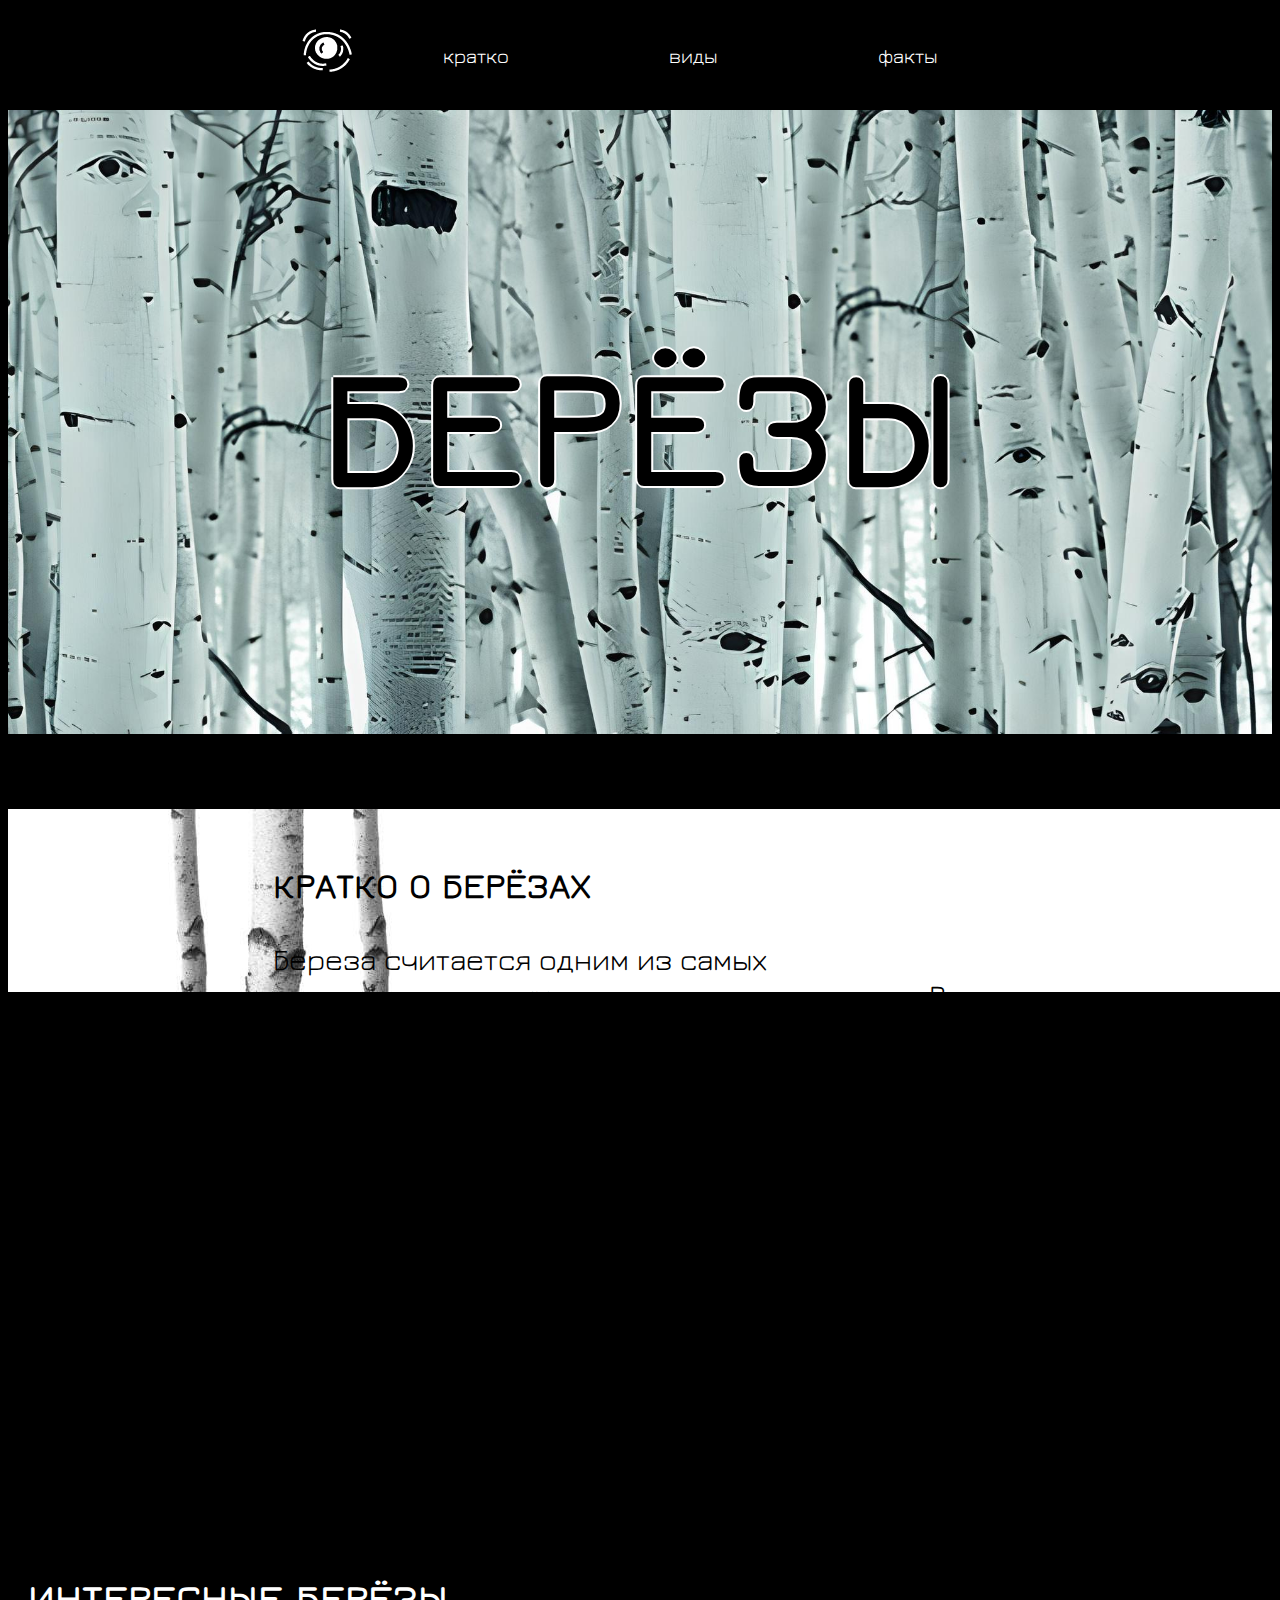
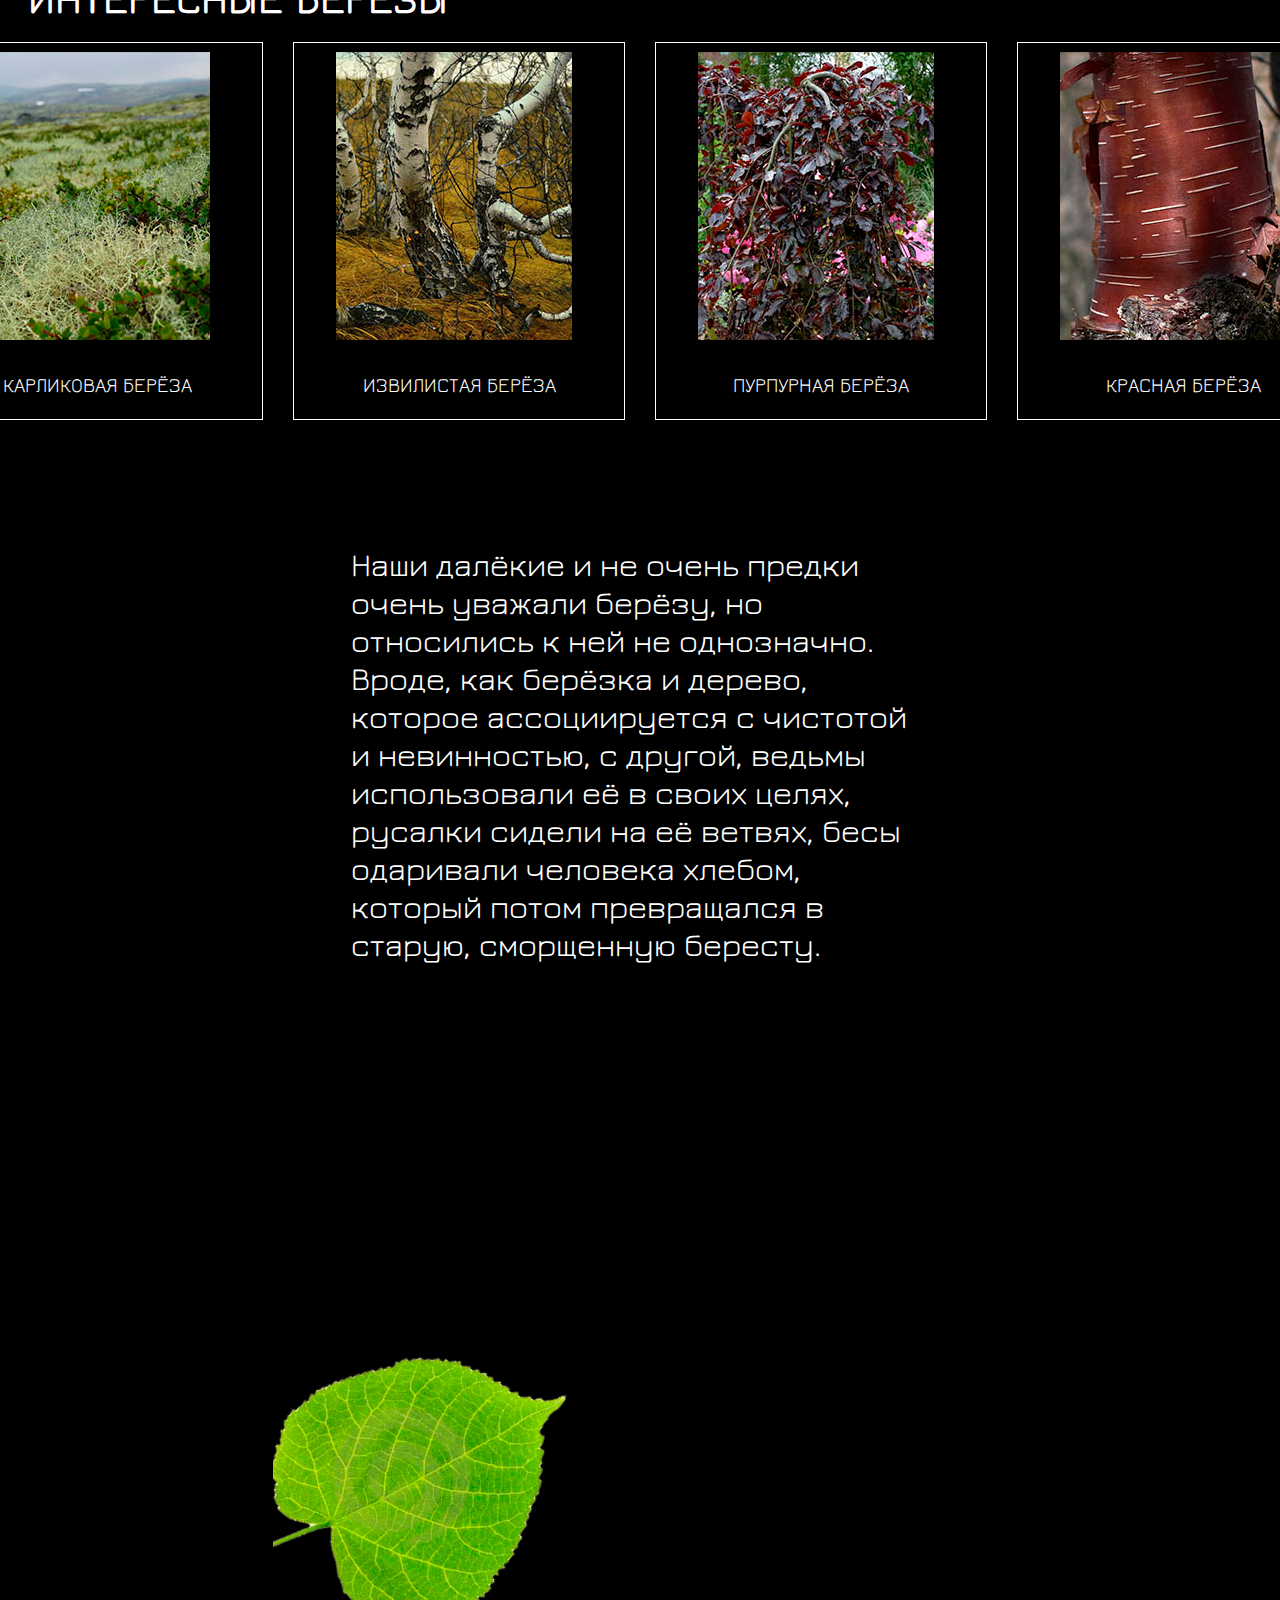
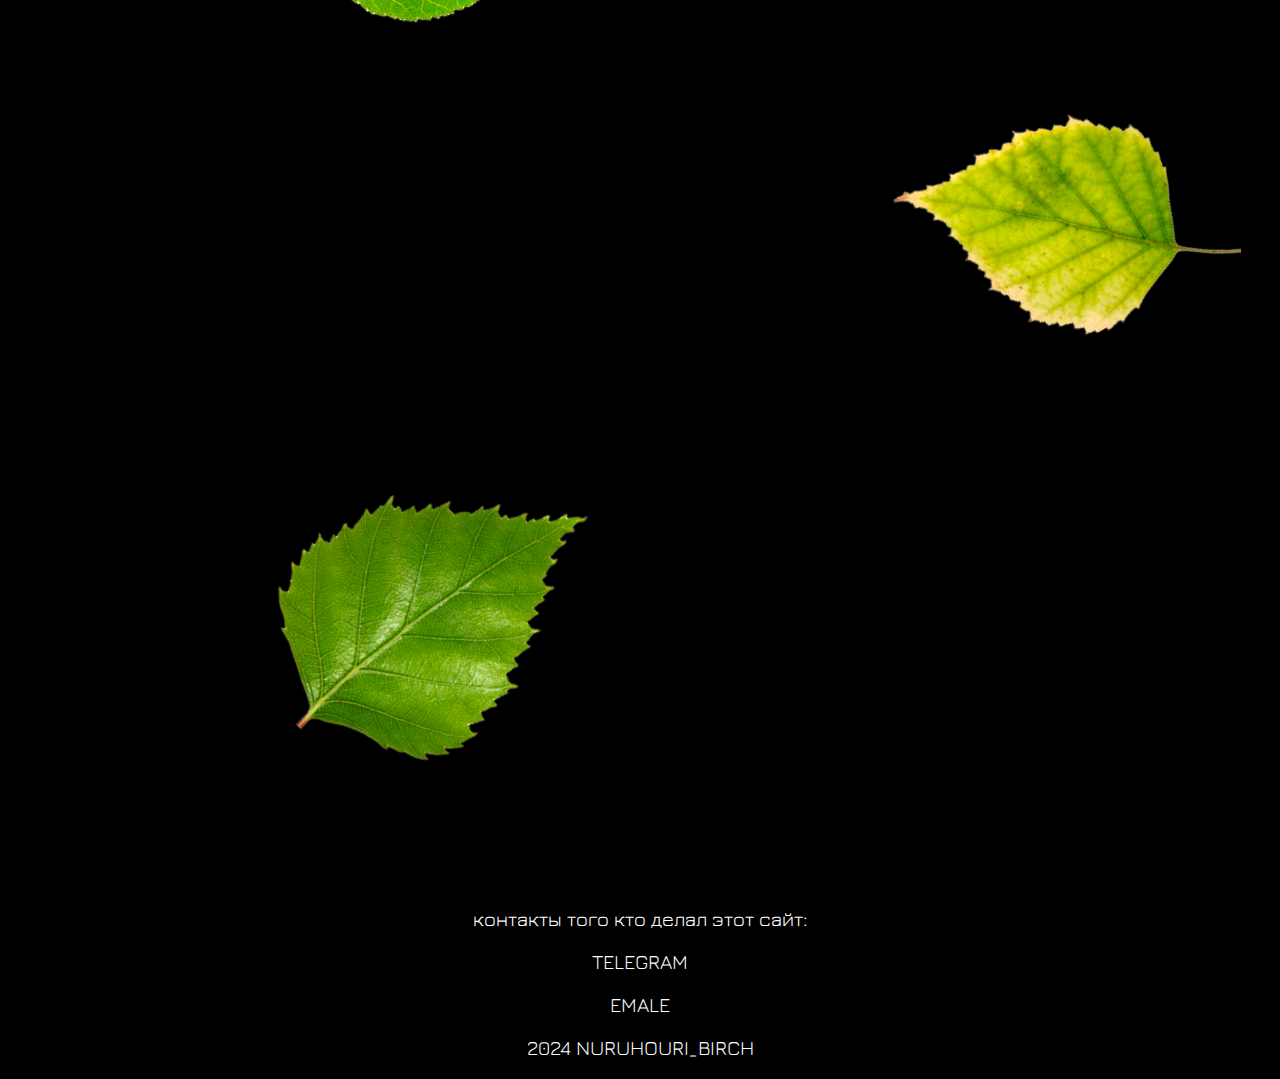
<file: index.html>
<!DOCTYPE html>
<html lang="en">
<head>
<meta charset="UTF-8">
<meta name="viewport" content="width=device-width, initial-scale=1.0">
<link rel="stylesheet" href="css/style.css">
<title>BIRCH</title>
<link rel="preconnect" href="https://fonts.googleapis.com">
<link rel="preconnect" href="https://fonts.gstatic.com" crossorigin>
<link href="https://fonts.googleapis.com/css2?family=Jura:wght@700&display=swap" rel="stylesheet">
</head>
<body>
<header>

    <div class="header">
<div class="wrapper">   
  <nav>
    <ul class="nav">
   <div class="logo"> <span class="logo-image"></span></div>
    <li><a href="#paragraf-1"> кратко</a></li>
    <li><a href="#paragraf-2">виды</a></li>
    <li><a href="#paragraf-3">факты</a></li>
    </ul>
    </nav>
    </div>
</div>
</div>
</div>


</header>
<main>
<header>
<section class="birch">

  <h1 class="title">БЕРЁЗЫ</h1>

    </div>
  </div>  
</div>
</header>

  <div class="wrapper">
    <h3 id="paragraf-1">paragraf 1</h3>

    <div class="background_attachment">
      <div class="background_clip">
    <h3><b>КРАТКО О БЕРЁЗАХ</b></h3>
<p>Береза считается одним из самых распространенных деревьев на территории России.
   Но не только в наших краях это семейство имеет большую популярность: березы распространены по всему Северному полушарию.
    Они хорошо переносят морозы и даже поздние весенние заморозки, а поэтому их леса можно встретить в тундрах Европы, Северной Америке и даже в Сибири. 
  Виды березовых не требовательны к почве, ни к богатству минералами или микроэлементами, ни к влажности грунтов.
   А вот солнце любит большинство видов, хотя есть березы, способные расти и в полутени.
  </p>
   </div>
   </div>
   </div>
   <section>
    <div class="wrapper">
      <h3 id="paragraf-2">paragraf 2</h3>
          <h2 class="title-h2">ИНТЕРЕСНЫЕ БЕРЁЗЫ </h2>
          <div class="container">
                <div class="children ">
            <div class= "bg-black">
              <div class="artss">
                <img src="css/images/карликовая берёза.jpg" alt="карликовая берёза">
                </div>
<p class="grid-title">КАРЛИКОВАЯ БЕРЁЗА</p>
              </div>
              </div>
         
              <div class="children ">
                <div class= "bg-black">
                  <div class="artss">
                    <img src="css/images/извилистая берёза.jpg" alt="извилистая берёза">
                    </div>
    <p class="grid-title">ИЗВИЛИСТАЯ БЕРЁЗА</p>
                  </div>
                  </div>
           
                  <div class="children ">
                    <div class= "bg-black">
                      <div class="artss">
                        <img src="css/images/пурпурная берёза.jpg" alt="пурпурная берёза">
                        </div>
        <p class="grid-title">ПУРПУРНАЯ БЕРЁЗА</p>
                      </div>
                      </div>
      
                      <div class="children ">
                        <div class= "bg-black">
                          <div class="artss">
                            <img src="css/images/красна берёза.jpg" alt="красная берёза">
                            </div>
            <p class="grid-title">КРАСНАЯ БЕРЁЗА</p>
                          </div>
                          </div>
</div>
</div>

<hr size="83" color="black" />
<div class="background_clipp">
  <p>Наши далёкие и не очень предки очень
   уважали берёзу, но относились к ней не однозначно. 
   Вроде, как берёзка и дерево, которое ассоциируется с 
   чистотой и невинностью, с другой, ведьмы использовали 
   её в своих целях, русалки сидели на её ветвях, 
   бесы одаривали человека хлебом, который потом превращался в 
   старую, сморщенную бересту.</p>
</div>                     

<hr size="140" color="black" />
                    </div>
                </div>
                </div>
                </div>
              </div>
            </div>
          </div>
        </div>
        </div>
      </div>

       <div class="wrapperr">
        <h3 id="paragraf-3">paragraf 3</h3>
    <div class="background_attachmentt">
      <div class="godsaveme">
        <h3><b>ФАКТЫ О БЕРЁЗАХ</b></h3>

        <div class='contmeleft'>
          <img width='140px' src="css/images/лист 1.png" alt="лист">
          <p> Кора берёз имеет белый цвет благодаря
            смолистому веществу бетулину. Оно защищает
             дерево от неблагоприятных внешних факторов,
              в том числе от паразитов; </p>
          </div>
          <div class='contmeleftr'>
            <img width='140px' src="css/images/лист3.png" alt="лист3" >
     <p> Из березовой древесины делают
       лыжи, игрушки, фанеру и приклады
        для огнестрельного оружия;</p>
     </div>

        <div class='contmeleftrr'>
          <img width='140px' src="css/images/лист2.png" alt="лист2">
        <p>Согласно древним народным верованиям, 
          запах березы помогает уберечься от сглаза
           и спасает от меланхолии.</p>
           </div>
      </div>
      </div>
   </div>  
   </section>
</section>
</section>
 
  </main>
<footer>
  <hr size="100" color="black" />
  <p style="color:#ffffff; text-align: center;">  контакты того кто делал этот сайт:</p>
  <p style="color:#ffffff; text-align: center;">  <li2><a href="https://t.me/nuruhorni"> TELEGRAM</a></li></p>
  <p style="color:#ffffff; text-align: center;"> <li2><a href="mailto:datius2004@gmail.com">EMALE</a></li></p>

<p &copy; style="color:#ffffff; text-align: center;"> 2024 NURUHOURI_BIRCH </p>
</footer>
</body>
</html>
</file>
<file: css/style.css>
body {
    font-family: "Jura", sans-serif;
    background-color: #000000;
font-size: 20px;

}
html {
  scroll-behavior: smooth;
}
.logo

.logo-image
{
    display: block;
    width: 61px;
    height: 53px;
    background-image: url(../css/images/лого.png);
   
 
    background-repeat: no-repeat;
}
a{
  margin: 40px;
outline: none;
  text-decoration: none;

}
a:link {color: #ffffff;}
a:visited {
  color: #ffffff;
  
}
a:focus, 
a:hover {
  border-bottom: 1px solid;

}
.nav {
    display: flex;
    list-style-type: none;
    align-items: center;
    justify-content: center ;
  
  flex-wrap: nowrap;
  height: 70px;
}
.nav >li {
    margin-left: 40px;
    margin-right: 40px;

}
.nav >li {
    
    text-decoration-color: #000000;
}
.li{
  
}
.birch{

    background-image: url(../css/images/07fdccccef1228dca81b5c621ecdb5ca.jpg);
background-repeat: no-repeat;
background-size: cover;
background-position: center;
    padding-top: 100px;
padding-bottom: 100px;

}

.title {
    text-align: center;
    font-size: 168px;
    font-weight: 700;
    text-shadow:
    2px 0 rgb(255, 255, 255),
    0 -2px rgb(255, 255, 255),
    -2px 0 rgb(255, 255, 255),
    0 2px rgb(255, 255, 255);
}


.wrapper {
}
  .background_attachment {
    width: 100%;
    height: 650px;
    background-image: url("../css/images/бирч.png");
    background-size: containt;
    background-repeat: no-repeat;
    background-attachment: fixed;
    color: rgb(0, 0, 0);
    padding: 20px;
  }


  
 

  .background_clip {
    
    font-size: 30px;
    margin: auto;
  height: 774px;
  width: 774px;
  background-size: contain;
  background-repeat: no-repeat;
  text-align: left;
  background-clip: text;
  -webkit-background-clip: text;

 }


.bg-black {
    background-color: black;
    height: 376px;
    width: 330px;
}
 .bg-white {
    background-color: rgb(255, 255, 255);

  height: 393px;
    width: 579px;
 }
  
 .container {
    display: grid;
  
    grid-template-columns: 1fr 1fr 1fr 1fr 20px;
   row-gap: 30px;
   grid-column-gap: 30px;
   display: flex;
   justify-content: center;
  }
  
  .children {
    width: 330px;
    height: 376px;
    background-color: black;
    border: 1px solid rgb(255, 255, 255);
 
  }

  
 
.grid-title{
    color: #ffffff;
    text-align: center;
}

.artss {
    display: table-cell;
    height: 310px;
    text-align: center;
    width: 320px;
    vertical-align: middle;
}

 .title-h2 {
    
    color: #ffffff;
    text-align:justify;
    font-size: 40px;
    font-weight: 20px;
    margin: 20px;
 }
  




    .background_clipp {
      font-size: 32px;
      margin: auto;
    height: 392px;
    width: 579px;
    background-size: contain;
    background-repeat: no-repeat;
    text-align: left;
    background-clip: text;
    -webkit-background-clip: text;
    color: #ffffff;
  

  } 

  .wrapper {
}
  .background_attachmentt {
    width: 100%;
    height: 1176px;
    background-image: url("../css/images/бирч2.png");
    background-size: containt;
    background-repeat: no-repeat;
    background-attachment: fixed;
    color: rgb(0, 0, 0);
    padding: 20px;
    
  }

  .godsaveme {
    font-size: 30px;
    margin: auto;
  height: 774px;
  width: 774px;
  background-size: contain;
  background-repeat: no-repeat;
  text-align: center;
  background-clip: text;
  -webkit-background-clip: text;

  }


  .contmeleft {
    font-size: 24px;
    border-radius:8px; 
    width: 968px; 
    text-align: center;
    overflow: hidden; 
    }
    
    .contmeleft img {
    width: 275px; 
    height: 357px; 
    object-fit: cover; 
    object-position: 0 70; 
    margin-right: 10px;
    float: left; 
    transform: rotate(39.15deg)
    }

    
    
   .contmeleftr {
    font-size: 24px;
    border-radius:8px;
    width: 968px; 
    text-align: center;
    overflow: hidden; 
    }
    
    .contmeleftr img {
    width: 275px; 
    height: 357px; 
    object-fit: cover; 
    object-position: 0 70; 
    margin-right: 10px;
    float: right; 
    transform: rotate(240deg)
    }
    
    .contmeleftrr {
       font-size: 24px;
      border-radius:8px; 
      width: 968px; 
      text-align: center;
      overflow: hidden; 
      }
      
      .contmeleftrr img {
      width: 275px; 
      height: 357px; 
      object-fit: cover; 
      object-position: 0 70; 
      margin: 20px;;
      float: left; 
      transform: rotate(-135deg)
      }
</file>
